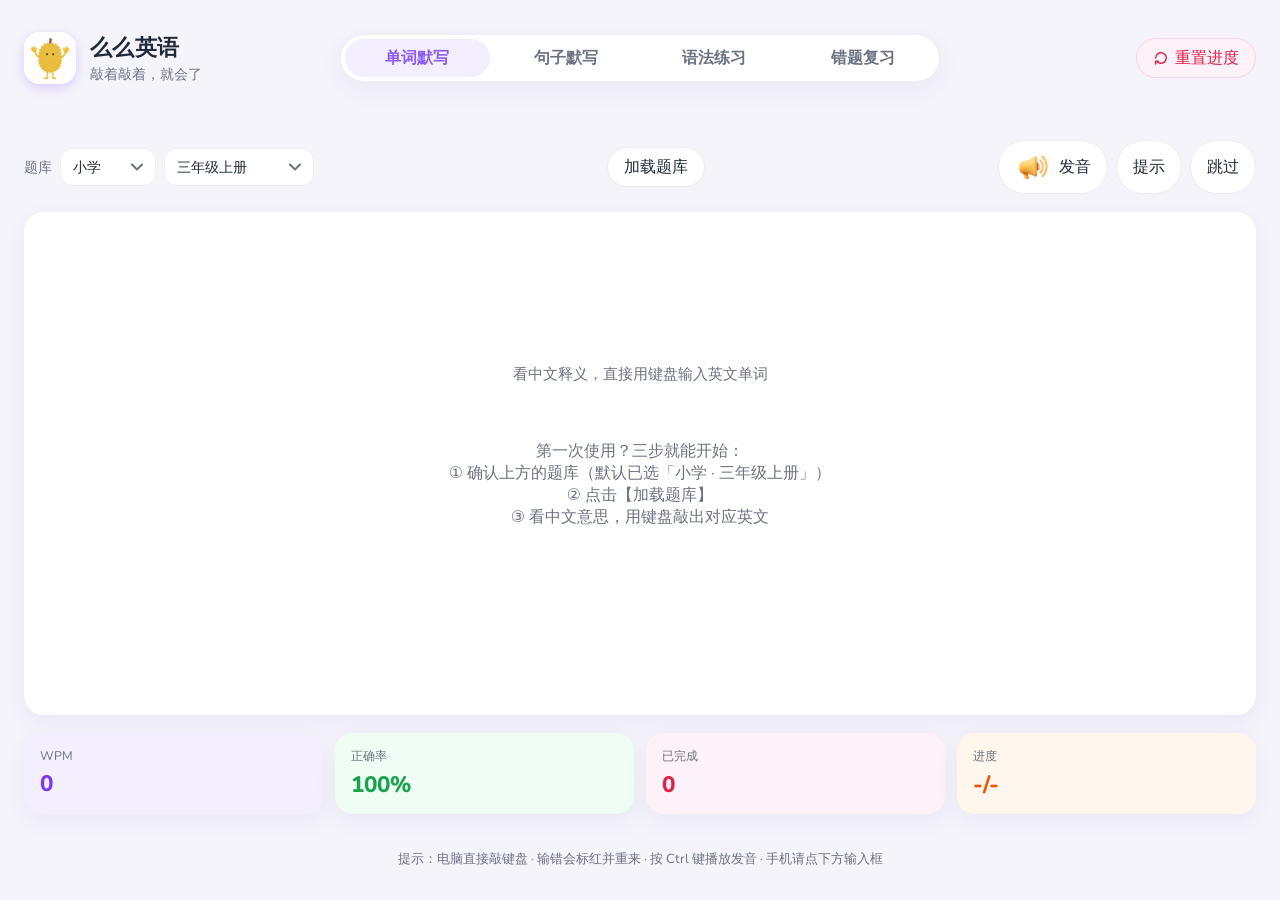
<file: index.html>
<!DOCTYPE html>
<html lang="zh-CN">
<head>
  <meta charset="UTF-8" />
  <meta name="viewport" content="width=device-width, initial-scale=1, viewport-fit=cover" />
  <title>么么英语</title>
  <!-- 字体已改为本地自托管：Google Fonts 在国内加载不稳定，会影响首次打开的等待时间 -->
  <meta name="theme-color" content="#F5F4FB" />
  <link rel="manifest" href="manifest.json" />
  <link rel="icon" href="icons/icon-192.png" />
  <link rel="apple-touch-icon" href="icons/apple-touch-icon.png" />
  <meta name="mobile-web-app-capable" content="yes" />
  <meta name="apple-mobile-web-app-capable" content="yes" />
  <meta name="apple-mobile-web-app-status-bar-style" content="default" />
  <meta name="apple-mobile-web-app-title" content="么么英语" />
  <link rel="stylesheet" href="style.css" />
  <!-- 51la 访问统计：仅用于了解网站是否有家长访问，不影响练习功能 -->
  <script charset="UTF-8" id="LA_COLLECT" src="//sdk.51.la/js-sdk-pro.min.js"></script>
  <script>LA.init({id:"3RaN3HtZUuZpInWY",ck:"3RaN3HtZUuZpInWY"})</script>
</head>
<body>
  <div class="bg-blob blob-a" aria-hidden="true"></div>
  <div class="bg-blob blob-b" aria-hidden="true"></div>
  <div class="app">
    <header class="header">
      <div class="brand">
        <div class="logo" aria-hidden="true"><img src="durian-logo.png" alt=""></div>
        <div>
          <h1>么么英语</h1>
          <p class="tagline">敲着敲着，就会了</p>
        </div>
      </div>
      <nav class="tabs" role="tablist" aria-label="练习模块">
        <button type="button" class="tab is-active" data-tab="word" role="tab" aria-selected="true">单词默写</button>
        <button type="button" class="tab" data-tab="sentence" role="tab" aria-selected="false">句子默写</button>
        <button type="button" class="tab" data-tab="grammar" role="tab" aria-selected="false">语法练习</button>
        <button type="button" class="tab" data-tab="review" role="tab" aria-selected="false">错题复习</button>
      </nav>
      <button type="button" class="ghost-btn reset-btn" id="resetBtn" title="清空本地进度与错题">
        <svg class="reset-icon" viewBox="0 0 24 24" fill="none" aria-hidden="true"><path d="M4 12a8 8 0 1 1 2.34 5.66" stroke="currentColor" stroke-width="2.2" stroke-linecap="round" stroke-linejoin="round"/><path d="M4 21v-4h4" stroke="currentColor" stroke-width="2.2" stroke-linecap="round" stroke-linejoin="round"/></svg>
        重置进度
      </button>
    </header>
    <section class="toolbar" id="mainToolbar">
      <div class="field">
        <span>题库</span>
        <div class="select select-sm" id="categorySelect">
          <button type="button" class="select-trigger" id="categorySelectTrigger" aria-haspopup="listbox" aria-expanded="false">
            <span class="select-value">加载中…</span>
          </button>
          <ul class="select-menu" id="categorySelectMenu" role="listbox"></ul>
        </div>
        <div class="select" id="bankSelect">
          <button type="button" class="select-trigger" id="bankSelectTrigger" aria-haspopup="listbox" aria-expanded="false">
            <span class="select-value">加载中…</span>
          </button>
          <ul class="select-menu" id="bankSelectMenu" role="listbox"></ul>
        </div>
      </div>
      <button type="button" class="ghost-btn" id="loadBankBtn">加载题库</button>
      <div class="toolbar-actions">
        <button type="button" class="ghost-btn icon-btn" id="soundBtn" title="播放发音"><img src="sound-icon.png" alt="发音" class="btn-icon">发音</button>
        <button type="button" class="ghost-btn" id="hintBtn" title="显示答案3秒，自动加入错题本">提示</button>
        <button type="button" class="ghost-btn" id="skipBtn" title="跳过当前题">跳过</button>
      </div>
    </section>
    <section class="toolbar review-toolbar hidden" id="reviewToolbar">
      <div class="chip-group" role="tablist" aria-label="错题类型">
        <button type="button" class="chip is-active" data-filter="all">全部</button>
        <button type="button" class="chip" data-filter="word">单词</button>
        <button type="button" class="chip" data-filter="sentence">句子</button>
        <button type="button" class="chip" data-filter="grammar">语法</button>
      </div>
      <button type="button" class="primary-btn due-btn hidden" id="dueReviewBtn">今日待复习 <span id="dueCount">0</span></button>
    </section>
    <main class="stage" id="stage">
      <p class="hint" id="hint">看中文释义，直接用键盘输入英文单词</p>
      <p class="prompt" id="prompt"></p>
      <p class="phonetic hidden" id="phonetic"></p>
      <div class="letters" id="letters" aria-live="polite"></div>
      <p class="feedback" id="feedback"></p>
      <div class="grammar hidden" id="grammarBox">
        <details class="lesson hidden" id="lessonBox" open>
          <summary class="lesson-bar" id="lessonBar">语法讲解</summary>
          <div class="lesson-body" id="lessonBody"></div>
        </details>
        <p class="grammar-meta" id="grammarMeta"></p>
        <p class="grammar-q" id="grammarQuestion"></p>
        <p class="grammar-q-zh" id="grammarQuestionZh"></p>
        <div class="options" id="grammarOptions"></div>
        <div class="explain hidden" id="grammarExplain"></div>
        <button type="button" class="primary-btn hidden" id="grammarNext">下一题</button>
      </div>
      <div class="review-list hidden" id="reviewList"></div>
      <p class="empty hidden" id="emptyState"></p>
    </main>
    <section class="stats" aria-label="练习统计">
      <div class="stat stat--violet">
        <span class="stat-label">WPM</span>
        <strong id="statWpm">0</strong>
      </div>
      <div class="stat stat--green">
        <span class="stat-label">正确率</span>
        <strong id="statAcc">100%</strong>
      </div>
      <div class="stat stat--pink">
        <span class="stat-label">已完成</span>
        <strong id="statDone">0</strong>
      </div>
      <div class="stat stat--orange">
        <span class="stat-label">进度</span>
        <strong id="statProgress">0/0</strong>
      </div>
    </section>
    <p class="shortcuts">提示：电脑直接敲键盘 · 输错会标红并重来 · 按 Ctrl 键播放发音 · 手机请点下方输入框</p>
  </div>
  <input
    id="hiddenInput"
    class="hidden-input"
    autocomplete="off"
    autocapitalize="off"
    autocorrect="off"
    spellcheck="false"
    enterkeyhint="done"
    aria-label="英文输入"
  />
  <script src="question_bank/embedded_banks.js"></script>
  <script src="script.js"></script>
</body>
</html>
</file>
<file: style.css>
:root {
  --bg: #F5F4FB;
  --bg-2: #F7F5FF;
  --card: #FFFFFF;
  --ink: #1F2937;
  --muted: #6B7280;
  --line: #EDEDF3;
  --accent: #8B5CF6;
  --accent-2: #A78BFA;
  --accent-soft: #F4EFFF;
  --ok: #22C55E;
  --ok-bg: #F0FDF4;
  --bad: #F43F5E;
  --bad-bg: #FDF2F8;
  --shadow: 0 8px 24px rgba(60, 50, 120, 0.06);
  --radius: 20px;
  --max: 960px;
}

/* 本地字体：Nunito 仅含拉丁字符（约 38KB），中文交给系统字体，避免依赖 Google Fonts */
@font-face {
  font-family: "Nunito";
  font-style: normal;
  font-weight: 200 1000;
  font-display: swap;
  src: url("fonts/nunito-latin-var.woff2") format("woff2");
}

@font-face {
  font-family: "Nunito";
  font-style: italic;
  font-weight: 200 1000;
  font-display: swap;
  src: url("fonts/nunito-latin-var-italic.woff2") format("woff2");
}

* {
  box-sizing: border-box;
}

html,
body {
  margin: 0;
  min-height: 100%;
}

body {
  font-family: "Nunito", -apple-system, "PingFang SC", "Hiragino Sans GB", "Microsoft YaHei", "Noto Sans SC", system-ui, sans-serif;
  color: var(--ink);
  /* 参考仪表盘的平铺浅灰紫底，不用光斑；卡片靠白底与阴影分层 */
  background: var(--bg);
  overflow-x: hidden;
}

.bg-blob {
  display: none;
}

.app {
  position: relative;
  z-index: 1;
  width: 100%;
  margin: 0 auto;
  padding: 0 24px;
  padding-top: 16px;
  min-height: 100vh;
  display: flex;
  flex-direction: column;
}

.header {
  position: relative;
  /* 三列按 1fr:2fr:1fr 分配：两侧永远等宽（tabs 始终居中），中列最多占一半宽度，
     空间不足时各列按比例收缩，物理上不会互相压盖 */
  display: grid;
  grid-template-columns: 1fr minmax(auto, 2fr) 1fr;
  align-items: center;
  gap: 16px;
  margin: 0 -24px 22px;
  padding: 16px 24px;
}

.brand {
  justify-self: start;
  display: flex;
  align-items: center;
  gap: 14px;
}

.brand h1 {
  white-space: nowrap;
}

.brand-logo {
  height: 48px;
  width: auto;
  display: block;
}

.logo {
  width: 52px;
  height: 52px;
  border-radius: 16px;
  display: grid;
  place-items: center;
  background: #fff;
  overflow: hidden;
  box-shadow: 0 4px 12px rgba(139, 92, 246, 0.25);
}

.logo img {
  width: 100%;
  height: 100%;
  object-fit: cover;
}

h1 {
  margin: 0;
  font-size: 1.35rem;
  letter-spacing: 0.02em;
}

.tagline {
  margin: 2px 0 0;
  color: var(--muted);
  font-size: 0.86rem;
}

.tabs {
  display: grid;
  grid-template-columns: repeat(4, minmax(0, 1fr));
  gap: 4px;
  padding: 4px;
  background: var(--card);
  border: 1px solid var(--line);
  border-radius: 999px;
  box-shadow: var(--shadow);
  width: 100%;
  justify-self: center;
}

.tab,
.ghost-btn,
.primary-btn,
.chip,
.option,
.select-trigger {
  font: inherit;
  cursor: pointer;
}

.tab {
  border: 0;
  background: transparent;
  color: var(--muted);
  padding: 8px 16px;
  border-radius: 999px;
  font-weight: 700;
  white-space: nowrap;
}

.tab.is-active {
  background: var(--accent-soft);
  color: var(--accent);
}

.toolbar,
.review-toolbar {
  display: flex;
  flex-wrap: wrap;
  align-items: center;
  justify-content: space-between;
  gap: 12px;
  margin: 18px auto;
  width: 100%;
  max-width: 1280px;
}

.field {
  display: flex;
  align-items: center;
  gap: 8px;
  color: var(--muted);
  font-size: 0.9rem;
}

/* 自定义题库下拉：原生 select 的弹出列表各系统渲染不一（直角+蓝色高亮），改为统一风格组件 */
.select {
  position: relative;
  min-width: 150px;
}

/* 大类选择（小学/初中/高中/拓展文字短，用更窄宽度） */
.select-sm {
  min-width: 96px;
}

.select-trigger {
  width: 100%;
  display: block;
  text-align: left;
  border: 1px solid var(--line);
  /* 自定义箭头：距右边框 12px，与左侧文字内边距对称 */
  background: #fff url("data:image/svg+xml;charset=utf-8,%3Csvg xmlns='http://www.w3.org/2000/svg' width='12' height='8' viewBox='0 0 12 8'%3E%3Cpath d='M1 1.5l5 5 5-5' fill='none' stroke='%236B7280' stroke-width='2' stroke-linecap='round' stroke-linejoin='round'/%3E%3C/svg%3E") no-repeat right 12px center;
  color: var(--ink);
  border-radius: 12px;
  padding: 8px 34px 8px 12px;
}

.select.is-open .select-trigger {
  border-color: #C4B5FD;
}

.select-menu {
  display: none;
  position: absolute;
  top: calc(100% + 6px);
  left: 0;
  min-width: 100%;
  z-index: 30;
  margin: 0;
  padding: 6px;
  list-style: none;
  background: #fff;
  border: 1px solid var(--line);
  border-radius: 12px;
  box-shadow: var(--shadow);
  max-height: 264px;
  overflow-y: auto;
}

.select.is-open .select-menu {
  display: block;
}

.select-menu li {
  padding: 8px 12px;
  border-radius: 9px;
  color: var(--ink);
  white-space: nowrap;
  cursor: pointer;
}

.select-menu li:hover {
  color: var(--accent);
}

.select-menu li.is-selected {
  color: var(--accent);
  font-weight: 700;
}

/* "即将上线"题库：不可选，灰显 */
.select-menu li.is-disabled {
  color: #b3b3b3;
  cursor: not-allowed;
  font-style: italic;
}

.select-menu li.is-disabled:hover {
  color: #b3b3b3;
}

/* 错题复习：今日待复习入口（沿用 primary-btn 配色，去掉工具栏内多余上边距） */
.due-btn {
  margin-top: 0;
  padding: 7px 16px;
}

/* 错题卡片上的复习状态行 */
.due-line {
  margin: 8px 0 0;
}

.due-line.is-due {
  color: var(--accent);
  font-weight: 700;
}

.toolbar-actions {
  display: flex;
  gap: 8px;
  flex-wrap: wrap;
}

.ghost-btn,
.primary-btn {
  border: 1px solid var(--line);
  background: #fff;
  color: var(--ink);
  border-radius: 999px;
  padding: 8px 16px;
}

.icon-btn {
  display: inline-flex;
  align-items: center;
  gap: 8px;
  font-size: 1rem;
  padding: 8px 16px;
}

.btn-icon {
  width: 36px;
  height: 36px;
  object-fit: contain;
}

.ghost-btn:hover,
.tab:hover,
.chip:hover {
  border-color: #C4B5FD;
  color: var(--accent);
}

/* 重置进度：柔和警示风 */
.reset-btn {
  justify-self: end;
  white-space: nowrap;
  display: inline-flex;
  align-items: center;
  gap: 6px;
  background: #FDF2F8;
  border-color: #FBCFE8;
  color: #E11D48;
}

.reset-icon {
  width: 16px;
  height: 16px;
  flex: 0 0 auto;
}

.reset-btn:hover {
  border-color: #F9A8D4;
  color: #BE123C;
  background: #FCE7F3;
}

.primary-btn {
  margin-top: 16px;
  background: var(--accent);
  border-color: var(--accent);
  color: #fff;
  font-weight: 700;
}

.stage {
  flex: 1;
  min-height: 380px;
  background: var(--card);
  border: 0;
  border-radius: var(--radius);
  box-shadow: var(--shadow);
  padding: 48px 32px 36px;
  text-align: center;
  display: flex;
  flex-direction: column;
  justify-content: center;
  width: 100%;
  max-width: 1280px;
  margin: 0 auto;
}

.hint {
  margin: 0 0 8px;
  color: var(--muted);
  font-size: 0.92rem;
}

.prompt {
  margin: 12px 0 0;
  font-size: clamp(2rem, 5vw, 3.2rem);
  font-weight: 800;
  line-height: 1.35;
}

.phonetic {
  margin: 10px 0 0;
  color: var(--accent-2);
  letter-spacing: 0.04em;
  font-size: 1.2rem;
}

.letters {
  display: flex;
  flex-wrap: wrap;
  justify-content: center;
  gap: 10px;
  margin-top: 40px;
  min-height: 64px;
}

.letter {
  min-width: 36px;
  height: 54px;
  padding: 0 6px;
  border-bottom: 3px solid #D6D6E0;
  color: #A8A8B8;
  font-size: 2.2rem;
  font-weight: 700;
  line-height: 50px;
  transition: color 0.12s ease, border-color 0.12s ease, transform 0.12s ease;
}

.letter.space {
  min-width: 24px;
  border-bottom-color: transparent;
}

.letter.ok {
  color: var(--ok);
  border-bottom-color: var(--ok);
}

.letter.bad {
  color: var(--bad);
  border-bottom-color: var(--bad);
  transform: translateY(-2px);
}

.letter.current {
  border-bottom-color: var(--accent);
  color: var(--accent);
}

.feedback {
  min-height: 24px;
  margin: 18px 0 0;
  color: var(--bad);
  font-weight: 700;
}

/* 语法讲解卡：按单元展示句型 / 例句 / 易错点，可点标题栏收起 */
.lesson {
  margin: 0 0 20px;
  padding: 12px 16px;
  border: 1px solid var(--line);
  border-radius: 14px;
  background: var(--accent-soft);
  text-align: left;
}

.lesson-bar {
  cursor: pointer;
  list-style: none;
  font-weight: 700;
  font-size: 0.95rem;
  color: var(--accent);
}

.lesson-bar::-webkit-details-marker {
  display: none;
}

.lesson-bar::after {
  content: " 收起";
  font-size: 0.78rem;
  font-weight: 400;
  color: var(--muted);
}

.lesson:not([open]) .lesson-bar::after {
  content: " 展开";
}

.lesson-body {
  margin-top: 10px;
}

.lesson-summary {
  margin: 0 0 12px;
  color: var(--ink);
  line-height: 1.7;
}

.lesson-label {
  margin: 0 0 6px;
  color: var(--muted);
  font-size: 0.82rem;
  font-weight: 700;
  letter-spacing: 0.04em;
}

.lesson-list {
  display: grid;
  gap: 6px;
  margin: 0 0 12px;
  padding: 0;
  list-style: none;
}

.lesson-list li {
  display: flex;
  flex-wrap: wrap;
  align-items: baseline;
  gap: 8px;
  padding: 6px 12px;
  border-radius: 10px;
  background: rgba(255, 255, 255, 0.72);
}

.lesson-tag {
  flex: none;
  padding: 1px 8px;
  border: 1px solid var(--accent-2);
  border-radius: 999px;
  background: #fff;
  color: var(--accent);
  font-size: 0.75rem;
}

.lesson-en {
  font-weight: 700;
}

.lesson-zh {
  color: var(--muted);
  font-size: 0.92rem;
}

.lesson-mistake {
  margin: 0;
  padding: 8px 12px;
  border-radius: 10px;
  background: var(--bad-bg);
  color: var(--ink);
  line-height: 1.7;
}

.lesson-mistake .lesson-label {
  display: inline;
  margin-right: 6px;
  color: var(--bad);
}

.grammar-meta {
  margin: 0 0 10px;
  color: var(--muted);
  font-size: 0.88rem;
}

.grammar-q {
  margin: 0 0 18px;
  font-size: 1.25rem;
  font-weight: 700;
  text-align: left;
}

.grammar-q-zh {
  margin: -8px 0 18px;
  color: var(--muted);
  font-size: 1.02rem;
  text-align: left;
}

.options {
  display: grid;
  gap: 10px;
}

.option {
  text-align: left;
  border: 1px solid var(--line);
  background: #fff;
  border-radius: 14px;
  padding: 12px 14px;
  color: var(--ink);
}

.option:hover {
  border-color: var(--accent-2);
}

.option.correct {
  background: var(--ok-bg);
  border-color: var(--ok);
}

.option.wrong {
  background: var(--bad-bg);
  border-color: var(--bad);
}

.explain {
  margin-top: 16px;
  text-align: left;
  background: var(--accent-soft);
  border-radius: 14px;
  padding: 14px 16px;
  line-height: 1.65;
}

.chip-group {
  display: flex;
  flex-wrap: wrap;
  gap: 8px;
}

.chip {
  border: 1px solid var(--line);
  background: #fff;
  color: var(--muted);
  border-radius: 999px;
  padding: 7px 14px;
}

.chip.is-active {
  background: var(--accent-soft);
  border-color: #C4B5FD;
  color: var(--accent);
  font-weight: 700;
}

.review-list {
  display: grid;
  gap: 12px;
  text-align: left;
}

.review-card {
  border: 1px solid var(--line);
  background: #fff;
  border-radius: 16px;
  padding: 14px 16px;
}

.review-card .kind {
  display: inline-block;
  font-size: 0.75rem;
  color: var(--accent);
  background: var(--accent-soft);
  border-radius: 999px;
  padding: 2px 8px;
  margin-bottom: 8px;
}

.review-card p {
  margin: 4px 0;
}

.review-card .muted {
  color: var(--muted);
  font-size: 0.92rem;
}

.practice-btn {
  margin-top: 10px;
  border: 0;
  background: var(--accent-soft);
  color: var(--accent);
  font: inherit;
  font-weight: 700;
  border-radius: 10px;
  padding: 7px 12px;
  cursor: pointer;
}

.empty {
  color: var(--muted);
  margin: 48px 0;
}

.stats {
  display: grid;
  grid-template-columns: repeat(4, 1fr);
  gap: 12px;
  margin: 18px auto;
  width: 100%;
  max-width: 1280px;
}

.stat {
  background: var(--card);
  border: 0;
  border-radius: 18px;
  padding: 14px 16px;
  text-align: left;
  box-shadow: var(--shadow);
}

/* 参考仪表盘：一卡一色的浅底 tint */
.stat--violet { background: #F4EFFF; }
.stat--green  { background: #F0FDF4; }
.stat--pink   { background: #FDF2F8; }
.stat--orange { background: #FFF7ED; }

.stat--violet strong { color: #7C3AED; }
.stat--green  strong { color: #16A34A; }
.stat--pink   strong { color: #E11D48; }
.stat--orange strong { color: #EA580C; }

.stat-label {
  display: block;
  color: var(--muted);
  font-size: 0.78rem;
  margin-bottom: 4px;
}

.stat strong {
  font-size: 1.4rem;
  font-weight: 800;
}

.shortcuts {
  text-align: center;
  color: var(--muted);
  font-size: 0.82rem;
  margin: 18px 8px 32px;
}

.hidden {
  display: none !important;
}

.hidden-input {
  position: fixed;
  left: 50%;
  bottom: 12px;
  transform: translateX(-50%);
  width: min(520px, calc(100% - 24px));
  height: 44px;
  border: 1px dashed #C4B5FD;
  border-radius: 12px;
  background: rgba(255, 255, 255, 0.9);
  color: var(--ink);
  padding: 0 12px;
  font: inherit;
  z-index: 5;
}

body:not(.is-typing) .hidden-input {
  display: none;
}

body.is-desktop .hidden-input {
  position: fixed;
  opacity: 0;
  pointer-events: none;
  width: 1px;
  height: 1px;
  top: 0;
  left: 0;
}

/* 中等宽度：收紧 tabs 内边距与字号，避免 tab 文字换行挤压 header */
@media (max-width: 1080px) {
  .header {
    gap: 10px;
  }

  .tab {
    padding: 8px 10px;
    font-size: 0.92rem;
  }

  .tagline {
    display: none;
  }
}

@media (max-width: 720px) {
  /* 移动端恢复流式换行：logo+重置一行，tabs 独占一行 */
  .header {
    display: flex;
    flex-wrap: wrap;
    gap: 10px;
  }

  .header .tabs {
    order: 3;
    flex-basis: 100%;
    grid-template-columns: repeat(4, 1fr);
  }

  .header .tabs .tab {
    padding: 8px 4px;
    font-size: 0.85rem;
  }

  .app {
    margin-top: 16px;
    width: min(var(--max), calc(100% - 20px));
  }

  .stage {
    min-height: 360px;
    padding: 32px 20px 24px;
  }

  .stats {
    grid-template-columns: repeat(2, 1fr);
  }

  body {
    padding-bottom: 64px;
  }
}
</file>
